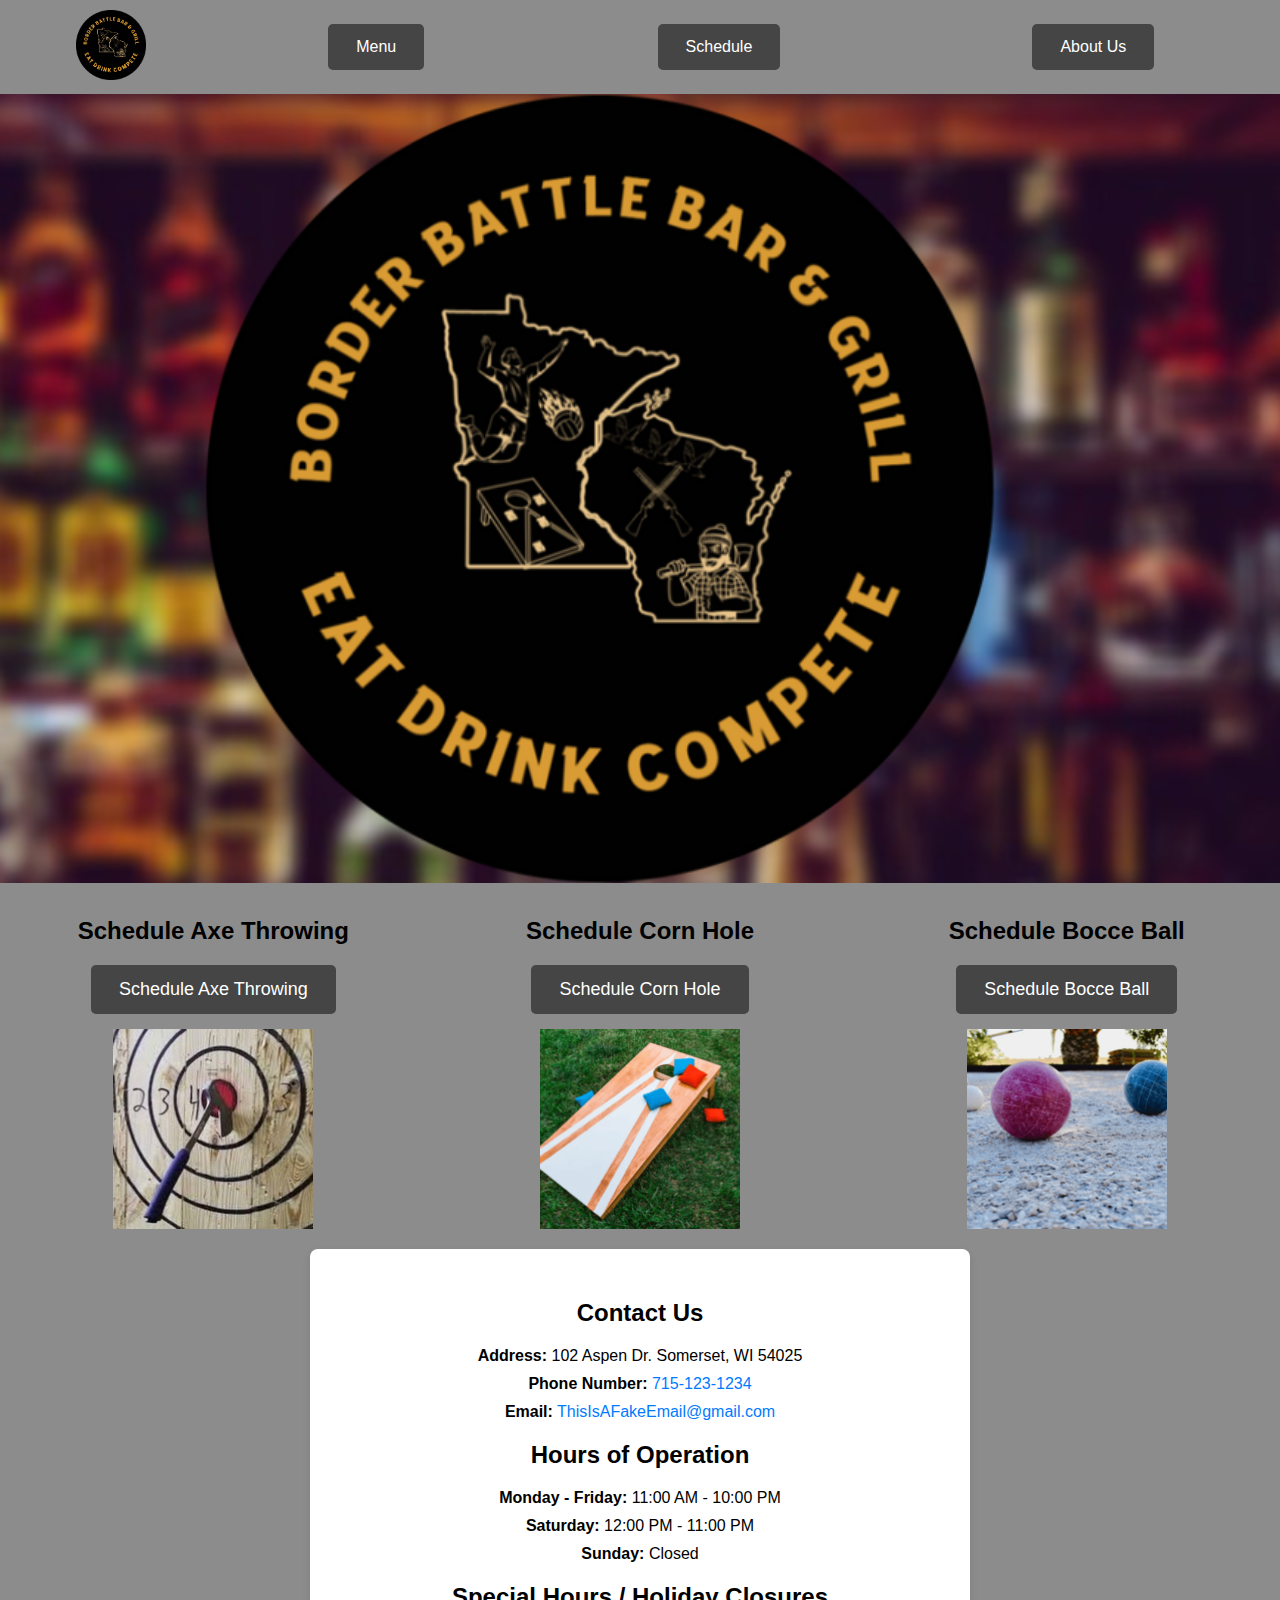
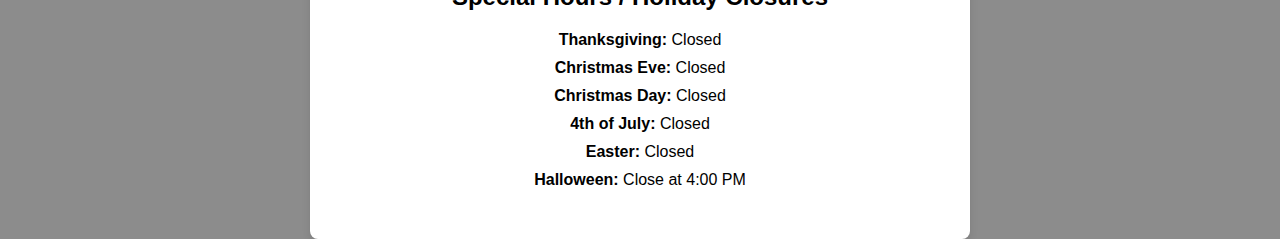
<file: WebsiteHtml.html>
<!DOCTYPE html>
<html lang="en">
<head>
  <meta charset="UTF-8">
  <meta name="viewport" content="width=device-width, initial-scale=1.0">
  <title>Contact Us</title>
  <link rel="stylesheet" href="styles.css">
</head>
<body>
  <table>
    <tr>
      <td><img style="width:70px; height:70px" src="FinalLogo.png" alt="Logo" /></td>
	  <td><a href="meni.html"><button class="btn Menu">Menu</button></a></td>
	  <td><a href="schedule.html"><button class="btn Schedule">Schedule</button></a></td>
	  <td><a href="aboutus.html"><button class="btn Schedule">About Us</button></a></td>
    </tr>
  </table>

  <div class="parent">
    <img style="width:100%;height:auto" class="image1" src="BackgroundLogo.png" alt="Background" />
	
<!-- Schedule Section -->
<div class="schedule-row">
  <div class="schedule-container">
    <h2>Schedule Axe Throwing</h2>
	<a href="schedule.html"><button class="btn Schedule">Schedule Axe Throwing</button></a>
    <img src="AxeThrowing.jpg" alt="Axe Throwing">
  </div>
  <div class="schedule-container">
    <h2>Schedule Corn Hole</h2>
	<a href="schedule.html"><button class="btn Schedule">Schedule Corn Hole</button></a>
    <img src="CornHole.png" alt="Corn Hole">
  </div>
  <div class="schedule-container">
    <h2>Schedule Bocce Ball</h2>
	<a href="schedule.html"><button class="btn Schedule">Schedule Bocce Ball</button></a>
    <img src="BocceBall.png" alt="Bocce Ball">
  </div>
</div>

<!-- About Us Section -->
  <div class="contact-page">
    <div class="contact-container">
      <div class="contact-info">
	    <h2>Contact Us</h2>
        <p><strong>Address:</strong> 102 Aspen Dr. Somerset, WI 54025</p>
        <p><strong>Phone Number:</strong> <a href="tel:+17151231234">715-123-1234</a></p>
        <p><strong>Email:</strong> <a href="mailto:ThisIsAFakeEmail@gmail.com">ThisIsAFakeEmail@gmail.com</a></p>
      </div>

      <div class="hours">
        <h2>Hours of Operation</h2>
        <p><strong>Monday - Friday:</strong> 11:00 AM - 10:00 PM</p>
        <p><strong>Saturday:</strong> 12:00 PM - 11:00 PM</p>
        <p><strong>Sunday:</strong> Closed</p>
      </div>

      <div class="special-hours">
        <h2>Special Hours / Holiday Closures</h2>
        <p><strong>Thanksgiving:</strong> Closed</p>
        <p><strong>Christmas Eve:</strong> Closed</p>
        <p><strong>Christmas Day:</strong> Closed</p>
        <p><strong>4th of July:</strong> Closed</p>
        <p><strong>Easter:</strong> Closed</p>
        <p><strong>Halloween:</strong> Close at 4:00 PM</p>
      </div>

  
    </div>
  </div>

</body>
</html>
</file>
<file: styles.css>
/* General Body Style */
body {
  background-color: #8c8c8c;
  font-family: Arial, sans-serif;
  margin: 0;
  padding: 0;
}
.body1 {
  background-color: #8c8c8c;
  font-family: Arial, sans-serif;
  margin: 0;
  padding: 0;
  text-align: center;
}
/* Table for Navigation */
table {
  width: 100%;
  border-collapse: collapse;
}

td {
  padding: 10px;
  text-align: center;
}

td img {
  width: 70px;
  height: 70px;
}

button {
  background-color: #454545;
  color: white;
  padding: 14px 28px;
  font-size: 16px;
  cursor: pointer;
  border: none;
  border-radius: 5px;
  margin: 5px;
}

button:hover {
  background-color: #71310e;
}


/* Menu Page Styles */
.menu-page {
  display: flex;
  justify-content: center;
  align-items: center;
  height: 100vh;
   background-image: url('BackGroundMenuImg.jpg');
}

.menu-container {
  background-color: white;
  padding: 30px;
  border-radius: 8px;
  box-shadow: 0 4px 8px rgba(0, 0, 0, 0.1);
  width: 80%;
  max-width: 600px;
  text-align: center;
}

.menu-section {
  margin: 20px 0;
}

.menu-section h2 {
  font-size: 22px;
  margin-bottom: 10px;
}

.menu-section ul {
  list-style-type: none;
  padding-left: 0;
  font-size: 16px;
  line-height: 1.5;
}

.menu-section ul li {
  margin-bottom: 8px;
}

.menu-item p:last-child {
  font-weight: bold;
}

/* Contact Page Styles */
.contact-page {
  display: flex;
  justify-content: center;
  align-items: center;
}

.contact-container {
  background-color: white;
  padding: 30px;
  border-radius: 8px;
  box-shadow: 0 4px 8px rgba(0, 0, 0, 0.1);
  width: 80%;
  max-width: 600px;
  text-align: center;
}

h1 {
  color: #333;
  margin-bottom: 20px;
}

/* Schedule Section Styles */
.schedule-row {
  display: flex;
  justify-content: space-evenly; /* Evenly distribute items across the row */
  width: 100%; /* Ensure the row takes the full width */
  margin: 20px 0; /* Space around the row */
}

.schedule-container {
  text-align: center;
  width: 30%; /* Each container will take up 30% of the width */
  display: flex;
  flex-direction: column; /* Stack text, button, and image vertically */
  align-items: center; /* Align content horizontally */
  justify-content: center; /* Center content vertically */
}

.schedule-container h2 {
  margin: 10px 0; /* Add space above and below the text */
}

.schedule-container img {
  width: 200px; /* Consistent width for all images */
  height: 200px; /* Consistent height for all images */
  object-fit: cover; /* Maintain aspect ratio and crop to fit the box */
  margin-top: 10px; /* Space between button and image */
}

.schedule-container button {
  margin-top: 10px; /* Space between text and button */
  padding: 10px 20px; /* Button size adjustment */
  font-size: 16px; /* Font size of the button */
}

/* Contact Information Styles */
.contact-info,
.hours,
.special-hours {
  margin: 20px 0;
}

.contact-info p,
.hours p,
.special-hours p {
  font-size: 16px;
  margin: 10px 0;
}

.contact-info a,
.hours a,
.special-hours a {
  color: #007BFF;
  text-decoration: none;
}

.contact-info a:hover,
.hours a:hover,
.special-hours a:hover {
  text-decoration: underline;
}
.schedule-page {
  display: flex;
  justify-content: center;
  align-items: center;
  margin: 20px 0;
}

.schedule-container {
  text-align: center;
  width: 50%; /* Adjusted width to make it more centered */
  display: flex;
  flex-direction: column;
  align-items: center;
  justify-content: center;
}

.schedule-container h1 {
  font-size: 32px; /* Larger font size for main header */
}

.schedule-container .form-group {
  margin-bottom: 20px;
}

.schedule-container label {
  font-size: 18px; /* Increased font size for labels */
}

.schedule-container input,
.schedule-container select {
  font-size: 16px; /* Increased font size for form inputs */
  padding: 10px;
  margin-top: 5px;
  width: 100%; /* Ensure inputs stretch to full width */
  border-radius: 5px;
  border: 1px solid #ccc;
}

.schedule-container button {
  font-size: 18px; /* Increased font size for button */
  margin-top: 10px;
  padding: 14px 28px;
}

.schedule-container img {
  width: 200px;
  height: 200px;
  object-fit: cover;
  margin-top: 10px;
}

/* About Us Page Styles */
.about-page {
  display: flex;
  justify-content: center;
  align-items: center;
  margin: 20px 0;
}

.about-container {
  text-align: center;
  width: 50%; /* Adjusted width for better centering */
  display: flex;
  flex-direction: column;
  align-items: center;
  justify-content: center;
}

.about-container h1 {
  font-size: 32px; /* Larger font size for main header */
}

.about-container h2 {
  font-size: 28px; /* Font size for section headers */
  margin-top: 20px;
}

.about-container p {
  font-size: 18px; /* Font size for paragraph text */
  margin-bottom: 20px;
}

.about-container ul {
  list-style-type: none;
  padding-left: 0;
  font-size: 16px;
  line-height: 1.5;
}

.about-container ul li {
  margin-bottom: 8px;
}
</file>
